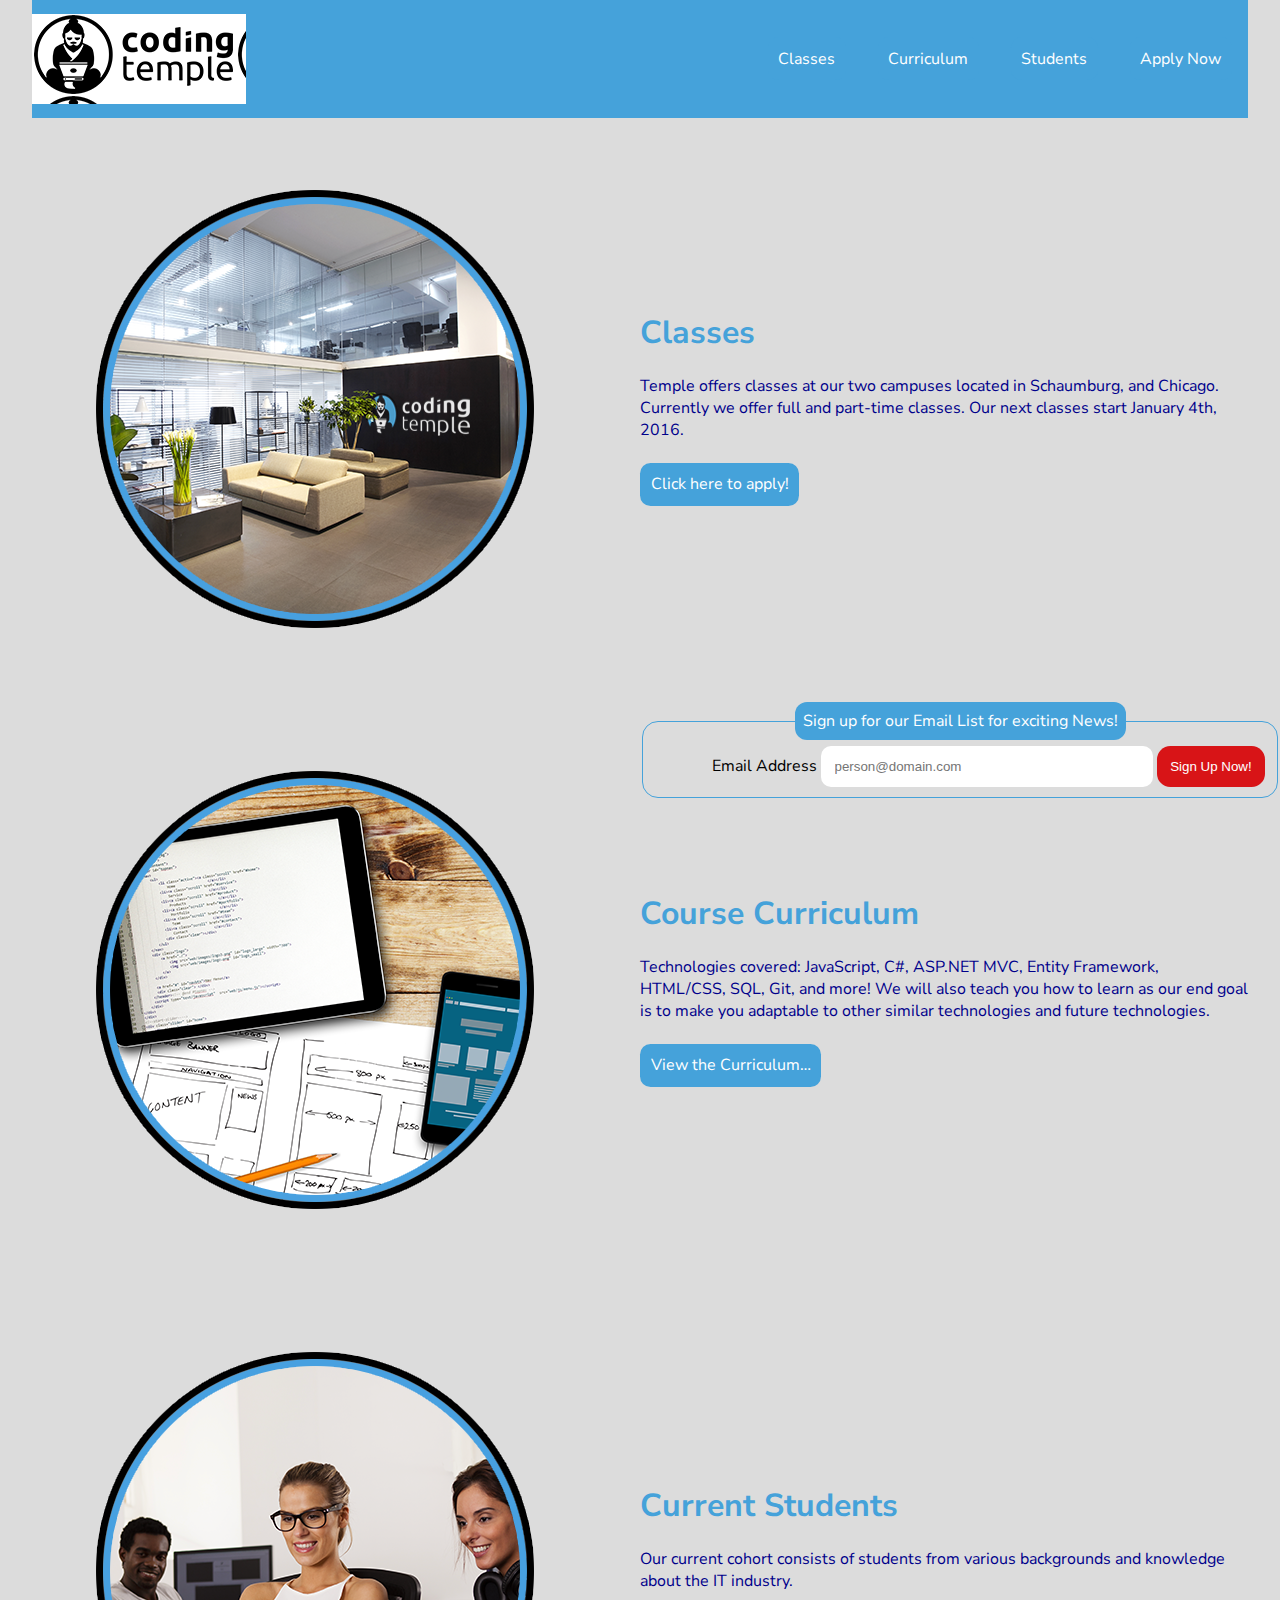
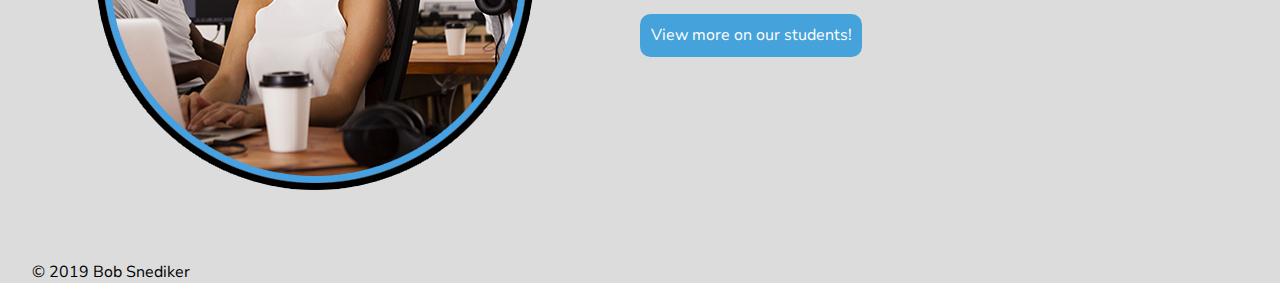
<file: index.html>
﻿<!doctype html>
<html>

	<head>
		<title> Bob's Page </title>
		<link href="https://fonts.googleapis.com/css?family=Nunito+Sans" rel="stylesheet">
		<link rel="stylesheet" href="main.css"/>
		
	</head>
	<body>
		<header class="flex_container outline space_between fixed_top" >
				<div class="logo"></div>
			
			<!-- <h1 ><img src="logo.png" alt="Coding Temple"/> </h1> -->
			
			<nav class="outline">
			<ul class="flex_container space_between nav_list">
					<li><a class="btn" href="Classes.html">Classes</a></li>
					<li><a class="btn" href="Curriculum.html">Curriculum</a></li>
					<li><a class="btn" href="Students.html">Students</a></li>
					<li><a class="btn" href="Apply Now.html">Apply Now</a></li>
				
				</ul>
			</nav>	
		
		</header>
		<main>
		<section class="flex_container space_between">
			<div class="col-50">	<img src="classes.png" alt="Classes Image"></div>
			
		<div class="col-50">
				<h1>Classes </h1>
			Temple offers classes at our two campuses located in Schaumburg, and Chicago.  Currently we offer full and part-time classes.  Our next classes start January 4th, 2016. 
			
		<p><a class="btn" href="Apply Now.html">Click here to apply!</a></p></div>
		</section>
		<section class="flex_container space_between">
		<div class="col-50">	<img src="curriculum.png" alt="Curriculum Image"></div>	
		<div class="col-50">
				<h1>Course Curriculum </h1>
			Technologies covered: JavaScript, C#, ASP.NET MVC, Entity Framework, HTML/CSS, SQL, Git, and more! We will also teach you how to learn as our end goal is to make you adaptable to other similar technologies and future technologies.
			 <p><a class="btn" href="Curriculum.html">View the Curriculum…</a></p></div>
		</section>
		
		<section class="flex_container space_between">
			<div class="col-50"><img src="students.png" alt="Students Image"></div>	
		<div class="col-50">
				<h1>Current Students </h1>
			Our current cohort consists of students from various backgrounds and knowledge about the IT industry.
		<p><a class="btn" href="Students.html">View more on our students!</a></p></div>
		</section>


		
		<section>
		<footer class="flex_container">
			<div class="col-50">&copy; 2019 Bob Snediker</div>
		
			<div class="col-50">
			<form class="fixed_bottom">
				<fieldset class="space_between">
			<legend>Sign up for our Email List for exciting News!</legend>
			<label for="email address"> Email Address</label>
			<input name ="email" type="email" required placeholder="person@domain.com"/>
			<input type="submit" value="Sign Up Now!"> </input>
			</fieldset>	
			</form>
		</div>
		</footer>
		</section>
	</main>
	</body>
</html>
</file>
<file: main.css>
.outline{
        /* border:1px solid red; */
    }
    header h1{
        font-size: 3.2em;
    }
    
    body{
        width: 95%;
        margin:auto;
        font-family: 'Nunito Sans', sans-serif;
                color:darkblue;
                background-color: gainsboro;
        }
        h1{
            color:#45a2da;
                    
        }
        a{
            
            color:darkblue;
            text-decoration: none;
            
        }
        a:hover{
            color:#45a2da;
        }
        
        .btn{
            display: inline-block;
            margin-top: .33em;
            margin-bottom: .33em;
            background-color: #45a2da;
            color: white;
            padding: .66em;
            border-radius: .66em;
                      
                       
        }

        .btn:hover{
            color: white;
            background-color: #317aa7;
            box-shadow: 4px 1px 1px #45a2da inset;
            
        }
        img{
            max-width: 100%;
            
            
        }
        input[type="submit"]{
            background-color: rgb(216, 20, 23);
            color:white;
            padding: 1em;
            border-radius: 1em;
            display:inline-block;
            border: 0;
        }
        
        input[type="submit"]:hover{
            background-color: #45a2da;
            color:white;
            box-shadow: 2px 2px 0px rgb(216, 20, 23) inset; 
        }
        input[type="password"],
        input[type="email"]{
            display: inline-block;
            border: 0;
            background-color: rgb(255, 255, 255);
            padding: 1em;
            border-radius: .75em;
            width: 50%;
        }
        
        input[type="email"]:focus{
            outline-width: 0px;
            box-shadow: 0px 0px 11px 3px #45a2da;
        }
        fieldset{
            border-style: solid;
            border-color: #45a2da;
            border-width: 1.5px;
            border-radius: 1em;
            
        }
        .fixed_bottom{
            position: fixed;
            top: 78vh;
            background-color: gainsboro;
            text-align: right;
        }
        .fixed_top{
            position: -webkit-sticky;
            position: sticky;
            top: 0vh;
            background-color: #45a2da

        }
     
        footer{
            
            color:black;
          
        }
        form{
            width: 50%;
        }
        .flex_container{
            display: flex;
            align-items: center;

        }
        .space_between{
            justify-content: space-between;
        }
        
        legend{
            background-color: #45a2da;
            color: white;
            padding: .5em;
            border-radius: .75em;
            text-align: center;
            

        }
        .nav_list{
            list-style: none;
            
        }

        .nav_list li{
            padding: 1em;
        }

        .logo{
            height: 5em;
            width: 12.75em;
            /* background-color: black; */
            background-image: url(logo.png);
            background-size: 12.75em;
            background-color: white;
            
            padding: .3em;


        }
        .col-50{
            flex-basis: 50%;
        }
</file>
